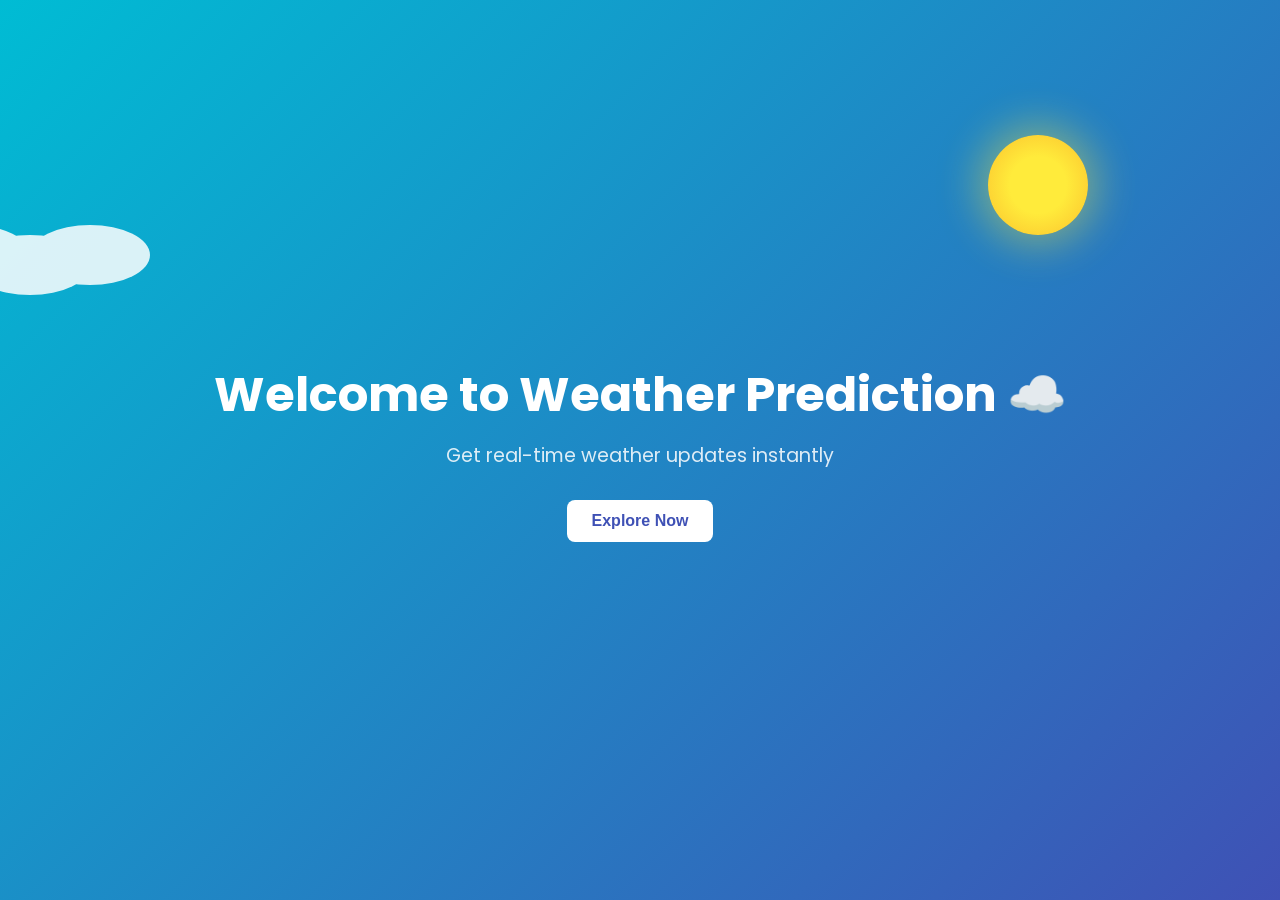
<file: welcome.html>
<!DOCTYPE html>
<html lang="en">
<head>
  <meta charset="UTF-8" />
  <meta name="viewport" content="width=device-width, initial-scale=1.0" />
  <title>Welcome - Weather Prediction</title>
  <link href="https://fonts.googleapis.com/css2?family=Poppins:wght@400;700&display=swap" rel="stylesheet">
  <style>
    * {
      margin: 0;
      padding: 0;
      box-sizing: border-box;
    }

    body {
      height: 100vh;
      display: flex;
      justify-content: center;
      align-items: center;
      background: linear-gradient(135deg, #00bcd4, #3f51b5);
      font-family: 'Poppins', sans-serif;
      color: white;
      overflow: hidden;
      position: relative;
    }

    .welcome-container {
      text-align: center;
      animation: fadeIn 2s ease-in-out;
    }

    h1 {
      font-size: 3rem;
      margin: 0;
      animation: glow 2s infinite alternate;
    }

    p {
      font-size: 1.2rem;
      margin-top: 10px;
      opacity: 0.85;
    }

    button {
      margin-top: 30px;
      background-color: white;
      color: #3f51b5;
      border: none;
      padding: 12px 25px;
      border-radius: 8px;
      font-size: 1rem;
      cursor: pointer;
      transition: 0.3s;
      font-weight: bold;
    }

    button:hover {
      background-color: #3f51b5;
      color: white;
      transform: scale(1.05);
    }

    /* Animations */
    @keyframes fadeIn {
      from { opacity: 0; transform: scale(0.9); }
      to { opacity: 1; transform: scale(1); }
    }

    @keyframes glow {
      0% { text-shadow: 0 0 10px #fff, 0 0 20px #03a9f4, 0 0 30px #03a9f4; }
      100% { text-shadow: 0 0 20px #fff, 0 0 40px #2196f3, 0 0 60px #2196f3; }
    }

    /* Sun */
    .sun {
      width: 100px;
      height: 100px;
      background: radial-gradient(circle, #ffeb3b 40%, #fbc02d 100%);
      border-radius: 50%;
      position: absolute;
      top: 15%;
      right: 15%;
      animation: rotateSun 12s linear infinite;
      box-shadow: 0 0 40px 10px rgba(255, 235, 59, 0.4);
    }

    @keyframes rotateSun {
      from { transform: rotate(0deg); }
      to { transform: rotate(360deg); }
    }

    /* Cloud animation */
    .cloud {
      position: absolute;
      top: 25%;
      left: -150px;
      width: 120px;
      height: 60px;
      background: #fff;
      border-radius: 50%;
      animation: moveCloud 30s linear infinite;
      box-shadow:
        60px 0 0 0 #fff,
        120px 10px 0 0 #fff,
        180px 0 0 0 #fff;
      opacity: 0.85;
    }

    @keyframes moveCloud {
      0% { left: -200px; }
      100% { left: 110%; }
    }

    /* Fade-out transition before redirect */
    .fade-out {
      opacity: 0;
      transition: opacity 1s ease;
    }
  </style>
</head>

<body>
  <div class="sun"></div>
  <div class="cloud"></div>

  <div class="welcome-container" id="welcome">
    <h1>Welcome to Weather Prediction ☁️</h1>
    <p>Get real-time weather updates instantly</p>
    <button onclick="goToMain()">Explore Now</button>
  </div>

  <script>
    function goToMain() {
      // Fade-out effect before redirect
      const welcome = document.getElementById("welcome");
      welcome.classList.add("fade-out");

      setTimeout(() => {
        window.location.href = "index.html";
      }, 1000); // Redirect after fade
    }

    // Auto redirect after 5 seconds
    window.addEventListener("load", () => {
      setTimeout(goToMain, 5000);
    });
  </script>
</body>
</html>
</file>
